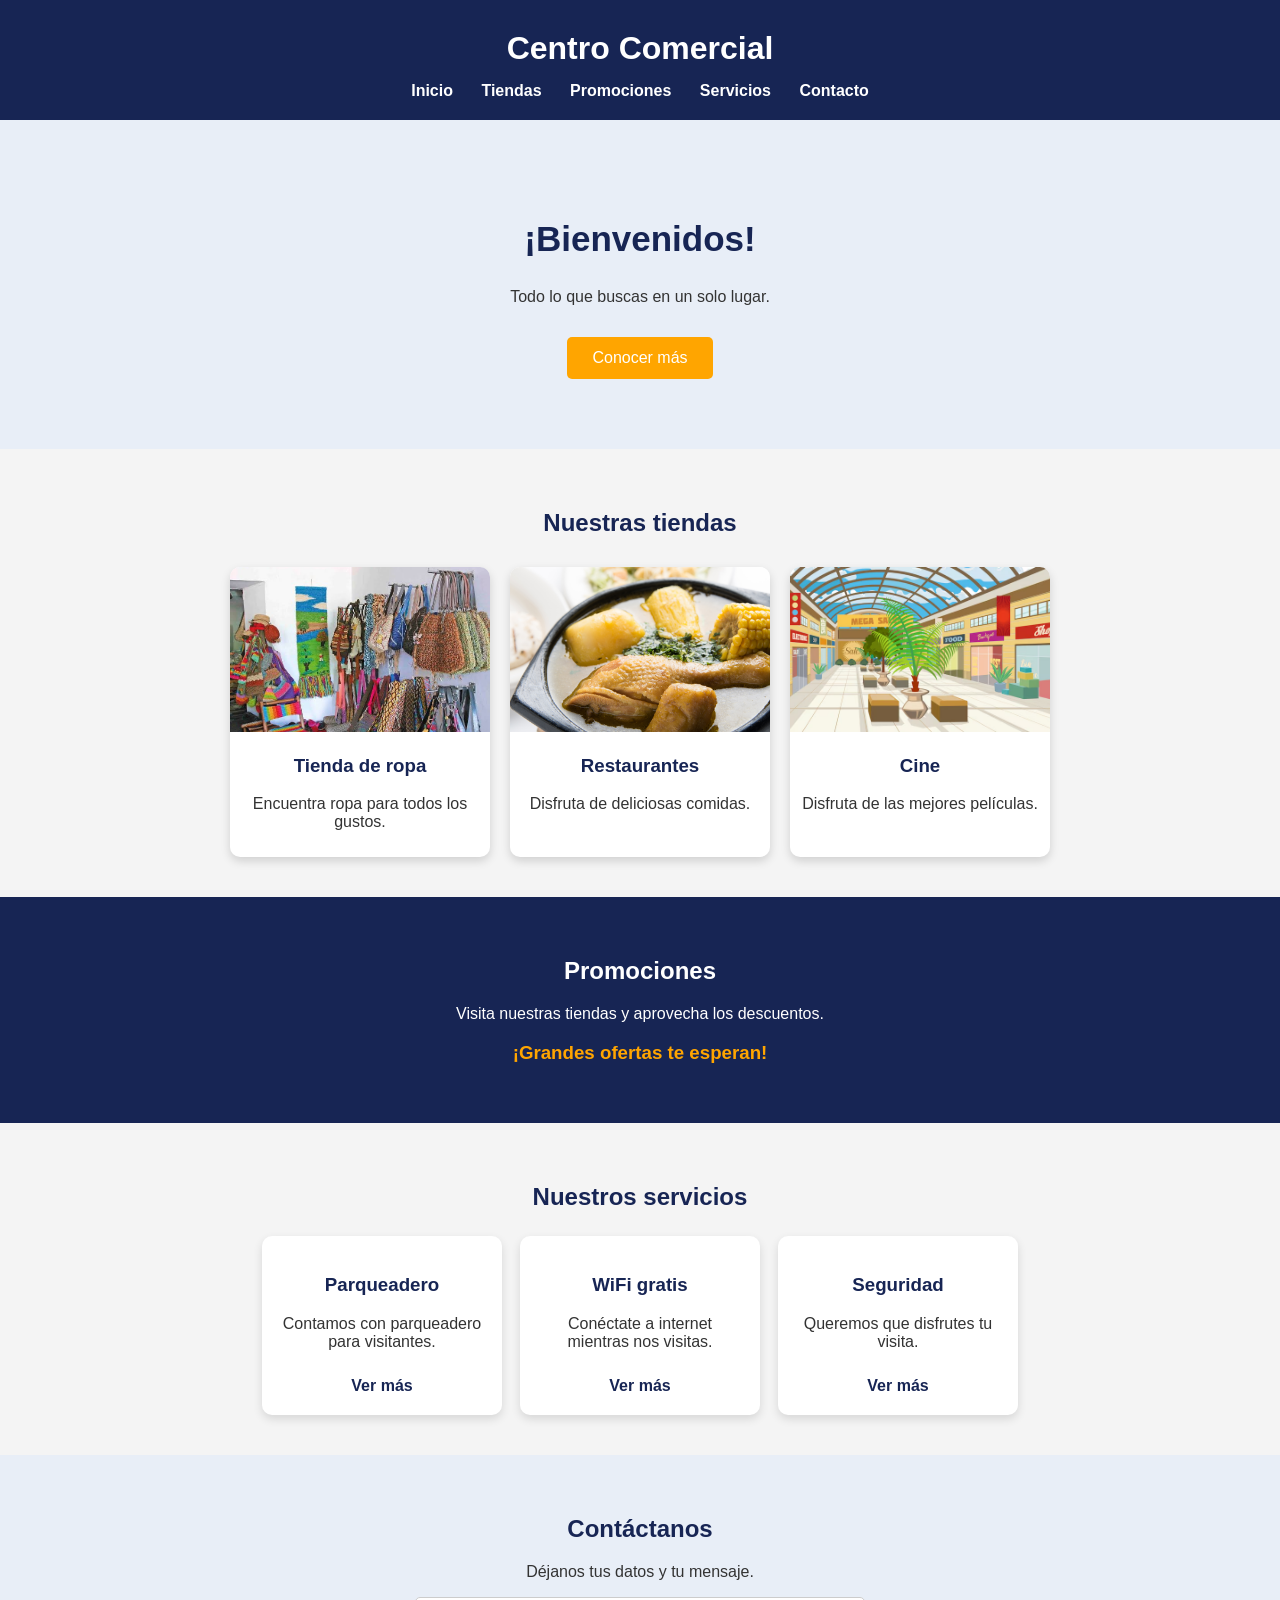
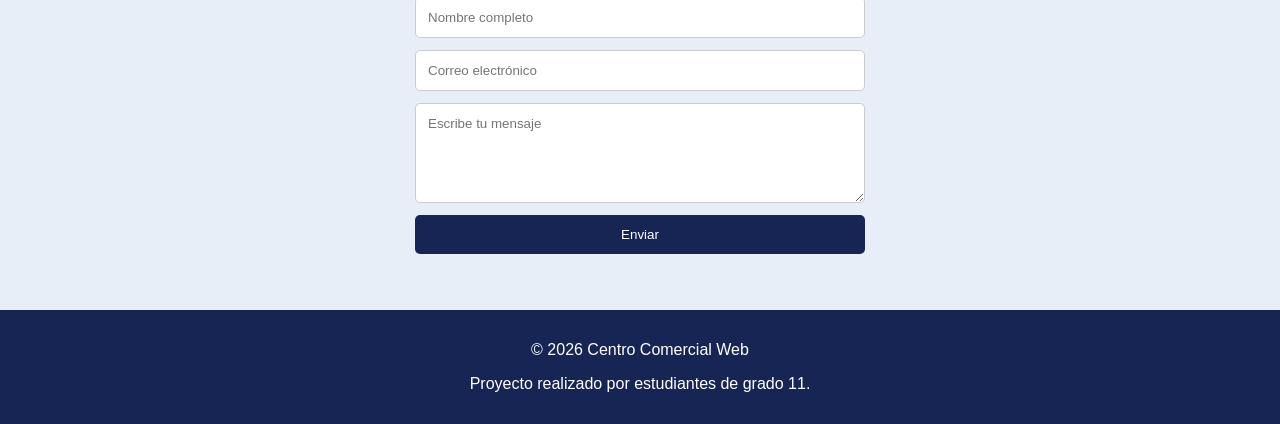
<file: centro comercial/index.html>
<!DOCTYPE html>
<html lang="es">

<head>
    <meta charset="UTF-8">
    <meta name="viewport" content="width=device-width, initial-scale=1.0">

    <title>Centro Comercial</title>

    <link rel="stylesheet" href="estilos.css">
</head>

<body>

    <header>
        <h1>Centro Comercial</h1>

        <nav>
            <a href="#inicio">Inicio</a>
            <a href="#tiendas">Tiendas</a>
            <a href="#promociones">Promociones</a>
            <a href="#servicios">Servicios</a>
            <a href="#contacto">Contacto</a>
        </nav>
    </header>

    <main>

        <section id="inicio" class="inicio">
            <h2>¡Bienvenidos!</h2>
            <p>Todo lo que buscas en un solo lugar.</p>
            <a href="#tiendas" class="boton">Conocer más</a>
        </section>

        <section id="tiendas">

            <h2>Nuestras tiendas</h2>

            <div class="contenedor">

                <div class="tarjeta">
                    <img src="img/ropa.jpg" alt="Tienda de ropa">
                    <h3>Tienda de ropa</h3>
                    <p>Encuentra ropa para todos los gustos.</p>
                </div>

                <div class="tarjeta">
                    <img src="img/comida.jpg" alt="Restaurante">
                    <h3>Restaurantes</h3>
                    <p>Disfruta de deliciosas comidas.</p>
                </div>

                <div class="tarjeta">
                    <img src="img/centro.jpg" alt="Cine">
                    <h3>Cine</h3>
                    <p>Disfruta de las mejores películas.</p>
                </div>

            </div>

        </section>

        <section id="promociones" class="promociones">
            <h2>Promociones</h2>
            <p>Visita nuestras tiendas y aprovecha los descuentos.</p>
            <h3>¡Grandes ofertas te esperan!</h3>
        </section>

        <!-- SERVICIOS CON ENLACES -->

        <section id="servicios">

            <h2>Nuestros servicios</h2>

            <div class="contenedor-servicios">

                <a href="parqueadero.html" class="servicio">
                    <h3>Parqueadero</h3>
                    <p>Contamos con parqueadero para visitantes.</p>
                    <span>Ver más</span>
                </a>

                <a href="wifi.html" class="servicio">
                    <h3>WiFi gratis</h3>
                    <p>Conéctate a internet mientras nos visitas.</p>
                    <span>Ver más</span>
                </a>

                <a href="seguridad.html" class="servicio">
                    <h3>Seguridad</h3>
                    <p>Queremos que disfrutes tu visita.</p>
                    <span>Ver más</span>
                </a>

            </div>

        </section>

        <section id="contacto">

            <h2>Contáctanos</h2>
            <p>Déjanos tus datos y tu mensaje.</p>

            <form id="formulario">

                <input type="text" id="nombre"
                    placeholder="Nombre completo" required>

                <input type="email" id="correo"
                    placeholder="Correo electrónico" required>

                <textarea id="mensaje"
                    placeholder="Escribe tu mensaje" required></textarea>

                <button type="submit">Enviar</button>

            </form>

            <p id="respuesta"></p>

        </section>

    </main>

    <footer>
        <p>© 2026 Centro Comercial Web</p>
        <p>Proyecto realizado por estudiantes de grado 11.</p>
    </footer>

    <script src="script.js"></script>

</body>
</html>
</file>
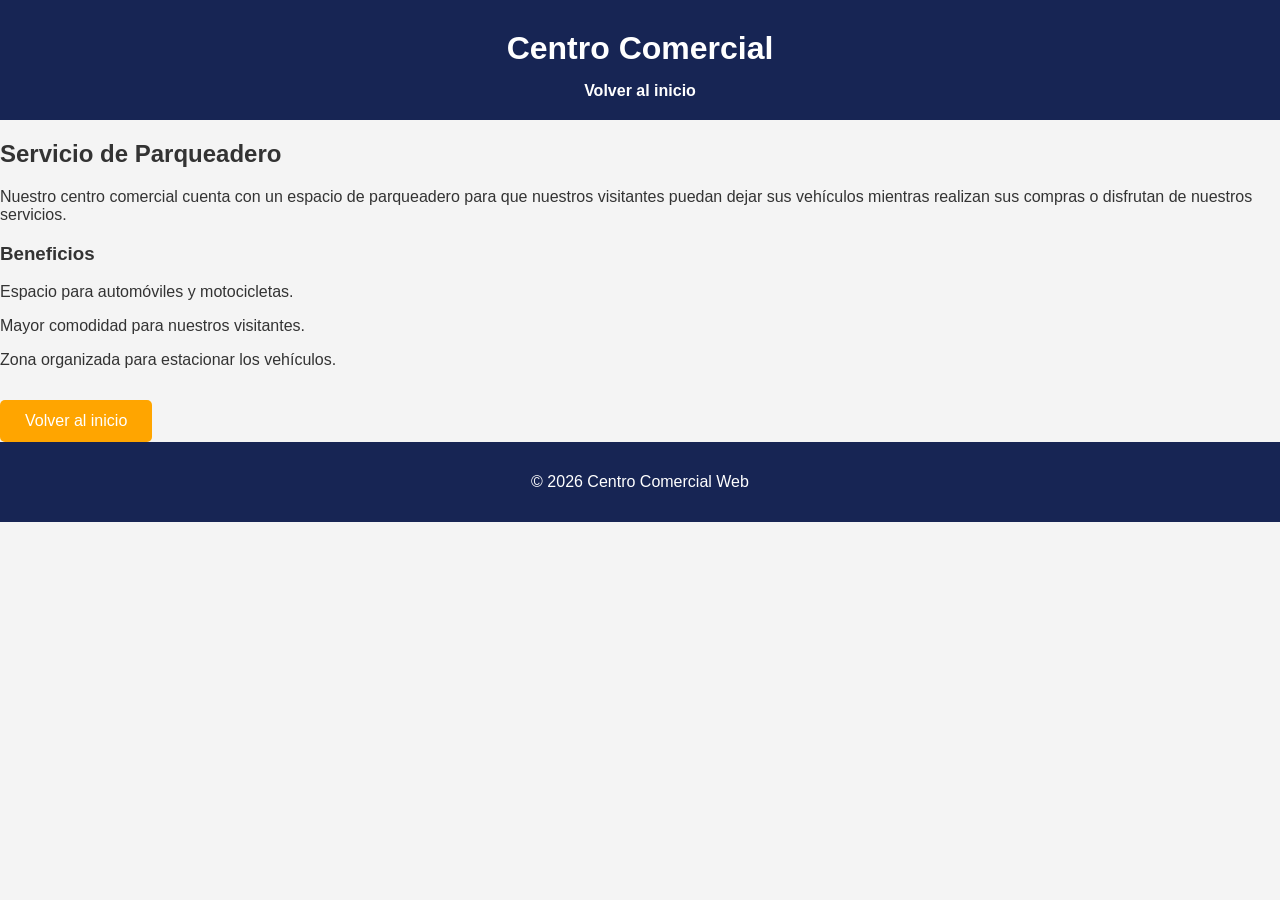
<file: centro comercial/parqueadero.html>
<!DOCTYPE html>
<html lang="es">

<head>
    <meta charset="UTF-8">
    <meta name="viewport" content="width=device-width, initial-scale=1.0">
    <title>Parqueadero - Centro Comercial</title>
    <link rel="stylesheet" href="estilos.css">
</head>

<body>

    <header>
        <h1>Centro Comercial</h1>

        <nav>
            <a href="index.html">Volver al inicio</a>
        </nav>
    </header>

    <main class="detalle-servicio">

        <h2>Servicio de Parqueadero</h2>

        <p>
            Nuestro centro comercial cuenta con un espacio
            de parqueadero para que nuestros visitantes
            puedan dejar sus vehículos mientras realizan
            sus compras o disfrutan de nuestros servicios.
        </p>

        <h3>Beneficios</h3>

        <p>Espacio para automóviles y motocicletas.</p>
        <p>Mayor comodidad para nuestros visitantes.</p>
        <p>Zona organizada para estacionar los vehículos.</p>

        <a href="index.html" class="boton">Volver al inicio</a>

    </main>

    <footer>
        <p>© 2026 Centro Comercial Web</p>
    </footer>

</body>
</html>
</file>
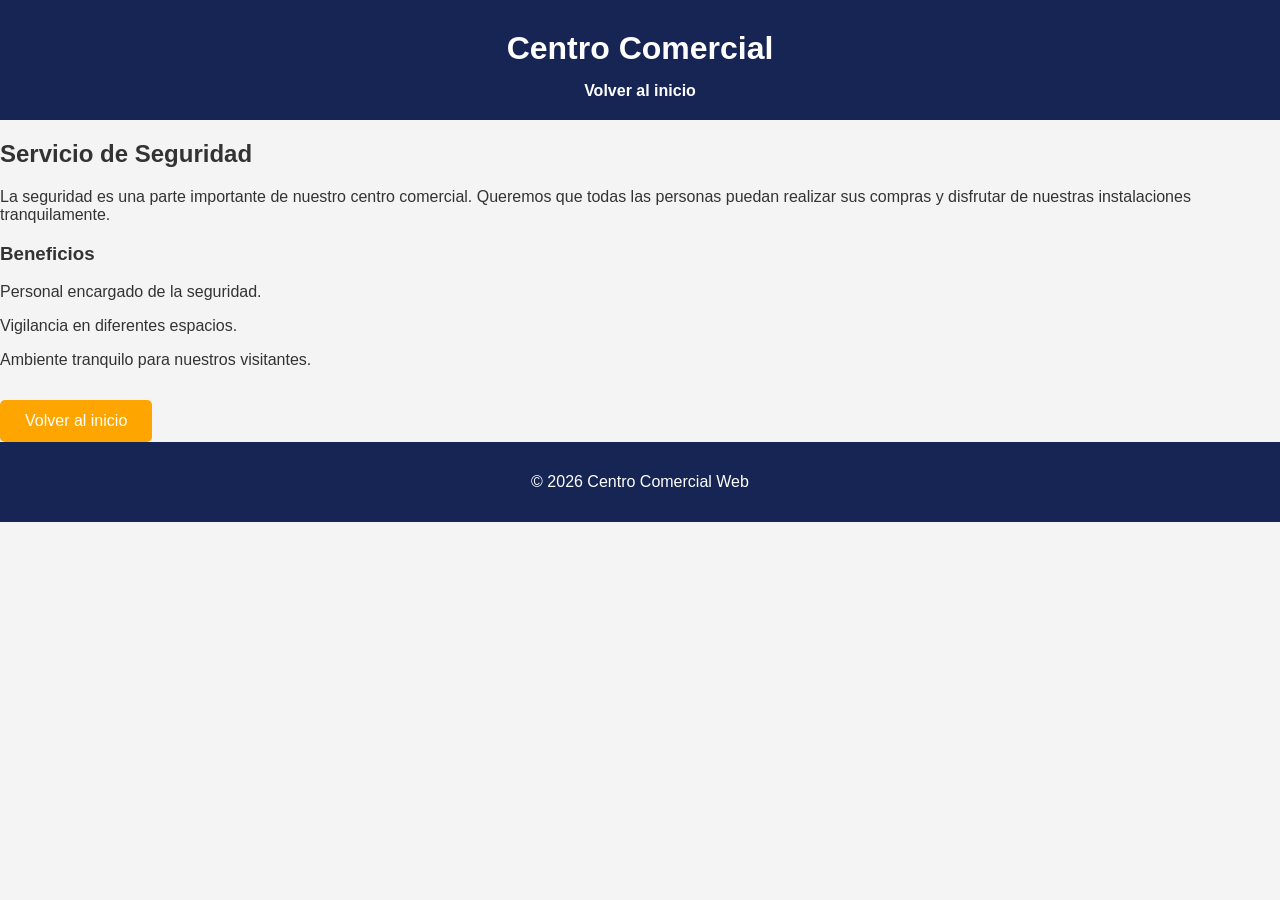
<file: centro comercial/seguridad.html>
<!DOCTYPE html>
<html lang="es">

<head>
    <meta charset="UTF-8">
    <meta name="viewport" content="width=device-width, initial-scale=1.0">
    <title>Seguridad - Centro Comercial</title>
    <link rel="stylesheet" href="estilos.css">
</head>

<body>

    <header>
        <h1>Centro Comercial</h1>

        <nav>
            <a href="index.html">Volver al inicio</a>
        </nav>
    </header>

    <main class="detalle-servicio">

        <h2>Servicio de Seguridad</h2>

        <p>
            La seguridad es una parte importante de nuestro
            centro comercial. Queremos que todas las personas
            puedan realizar sus compras y disfrutar de
            nuestras instalaciones tranquilamente.
        </p>

        <h3>Beneficios</h3>

        <p>Personal encargado de la seguridad.</p>
        <p>Vigilancia en diferentes espacios.</p>
        <p>Ambiente tranquilo para nuestros visitantes.</p>

        <a href="index.html" class="boton">Volver al inicio</a>

    </main>

    <footer>
        <p>© 2026 Centro Comercial Web</p>
    </footer>

</body>
</html>
</file>
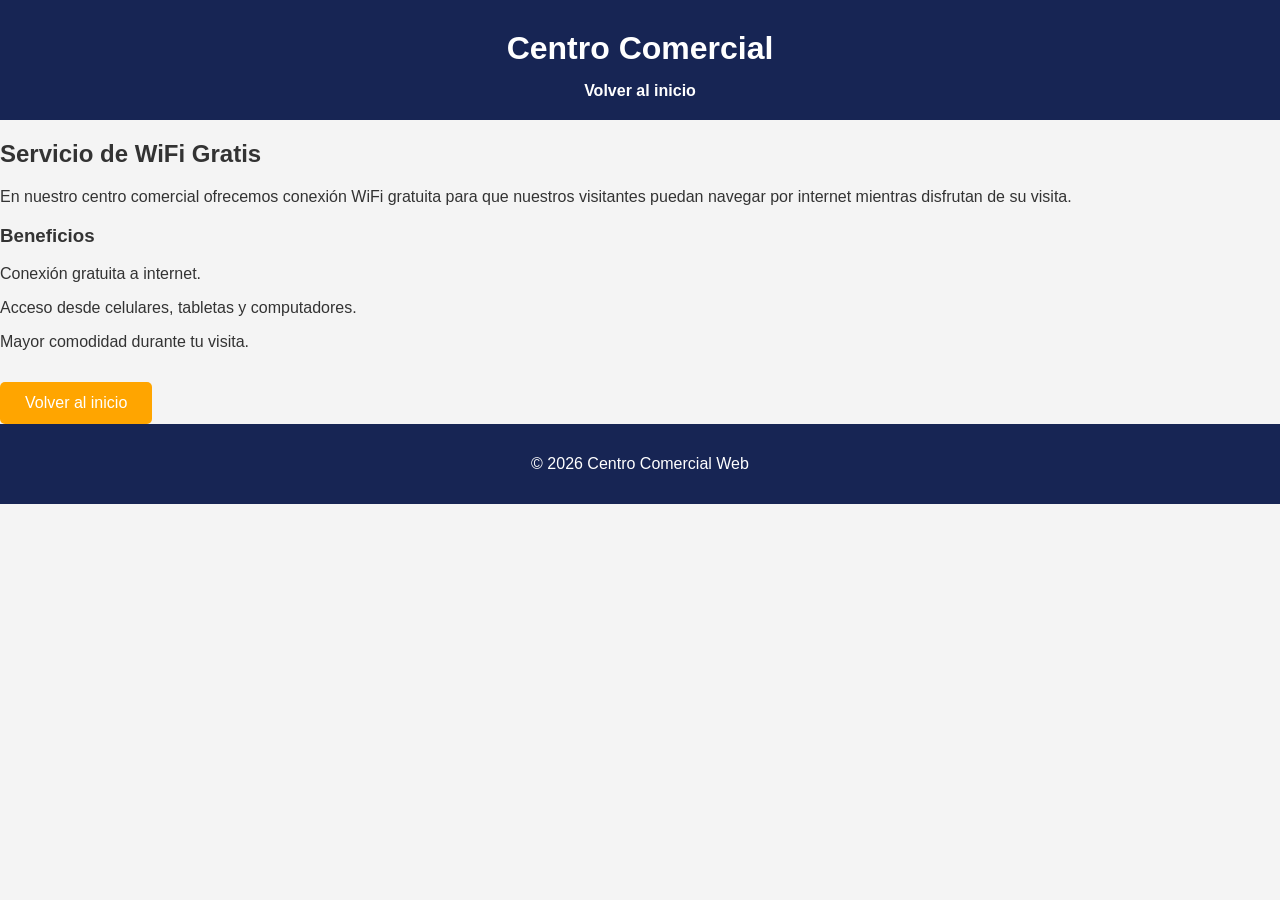
<file: centro comercial/wifi.html>
<!DOCTYPE html>
<html lang="es">

<head>
    <meta charset="UTF-8">
    <meta name="viewport" content="width=device-width, initial-scale=1.0">
    <title>WiFi Gratis - Centro Comercial</title>
    <link rel="stylesheet" href="estilos.css">
</head>

<body>

    <header>
        <h1>Centro Comercial</h1>

        <nav>
            <a href="index.html">Volver al inicio</a>
        </nav>
    </header>

    <main class="detalle-servicio">

        <h2>Servicio de WiFi Gratis</h2>

        <p>
            En nuestro centro comercial ofrecemos conexión
            WiFi gratuita para que nuestros visitantes
            puedan navegar por internet mientras disfrutan
            de su visita.
        </p>

        <h3>Beneficios</h3>

        <p>Conexión gratuita a internet.</p>
        <p>Acceso desde celulares, tabletas y computadores.</p>
        <p>Mayor comodidad durante tu visita.</p>

        <a href="index.html" class="boton">Volver al inicio</a>

    </main>

    <footer>
        <p>© 2026 Centro Comercial Web</p>
    </footer>

</body>
</html>
</file>
<file: centro comercial/estilos.css>
/* ESTILOS GENERALES */

* {
    box-sizing: border-box;
}

body {
    margin: 0;
    font-family: Arial, sans-serif;
    background-color: #f4f4f4;
    color: #333;
}

/* MENU PRINCIPAL */

header {
    background-color: #172554;
    color: white;
    text-align: center;
    padding: 20px;
}

header h1 {
    margin: 10px;
}

nav {
    margin-top: 15px;
}

nav a {
    color: white;
    text-decoration: none;
    margin: 0 12px;
    font-weight: bold;
}

nav a:hover {
    color: orange;
}

/* SECCIONES */

section {
    padding: 40px 20px;
    text-align: center;
}

section h2 {
    color: #172554;
}

/* INICIO */

.inicio {
    background-color: #e8eef7;
    padding: 70px 20px;
}

.inicio h2 {
    font-size: 35px;
}

.boton {
    display: inline-block;
    background-color: orange;
    color: white;
    padding: 12px 25px;
    text-decoration: none;
    border-radius: 5px;
    margin-top: 15px;
}

/* TIENDAS */

.contenedor {
    display: flex;
    justify-content: center;
    gap: 20px;
    flex-wrap: wrap;
    margin-top: 30px;
}

.tarjeta {
    background-color: white;
    width: 260px;
    border-radius: 10px;
    overflow: hidden;
    box-shadow: 0 4px 10px rgba(0,0,0,0.15);
}

.tarjeta img {
    width: 100%;
    height: 165px;
    object-fit: cover;
}

.tarjeta h3 {
    color: #172554;
}

.tarjeta p {
    padding: 0 10px 10px;
}

/* PROMOCIONES */

.promociones {
    background-color: #172554;
    color: white;
}

.promociones h2 {
    color: white;
}

.promociones h3 {
    color: orange;
}

/* SERVICIOS */

.contenedor-servicios {
    display: flex;
    justify-content: center;
    gap: 18px;
    flex-wrap: wrap;
    margin-top: 25px;
}

.servicio {
    display: block;
    width: 240px;
    padding: 20px;
    background-color: white;
    border-radius: 10px;
    box-shadow: 0 4px 10px rgba(0,0,0,0.12);
    text-decoration: none;
    color: #172554;
    transition: 0.3s;
}

.servicio:hover {
    transform: translateY(-5px);
    box-shadow: 0 6px 15px rgba(0,0,0,0.2);
}

.servicio h3 {
    color: #172554;
}

.servicio p {
    color: #333;
}

.servicio span {
    display: inline-block;
    margin-top: 10px;
    color: #172554;
    font-weight: bold;
}

/* CONTACTO */

#contacto {
    background-color: #e8eef7;
}

form {
    max-width: 450px;
    margin: auto;
    display: flex;
    flex-direction: column;
    gap: 12px;
}

input, textarea {
    padding: 12px;
    border: 1px solid #ccc;
    border-radius: 5px;
    font-family: Arial;
}

textarea {
    height: 100px;
}

button {
    padding: 12px;
    background-color: #172554;
    color: white;
    border: none;
    border-radius: 5px;
    cursor: pointer;
}

button:hover {
    background-color: orange;
}

/* PIE DE PAGINA */

footer {
    background-color: #172554;
    color: white;
    text-align: center;
    padding: 15px;
}

/* ADAPTACION PARA CELULARES */

@media (max-width: 600px) {

    nav a {
        display: inline-block;
        margin: 8px;
    }

    .tarjeta, .servicio {
        width: 90%;
    }

}
</file>
